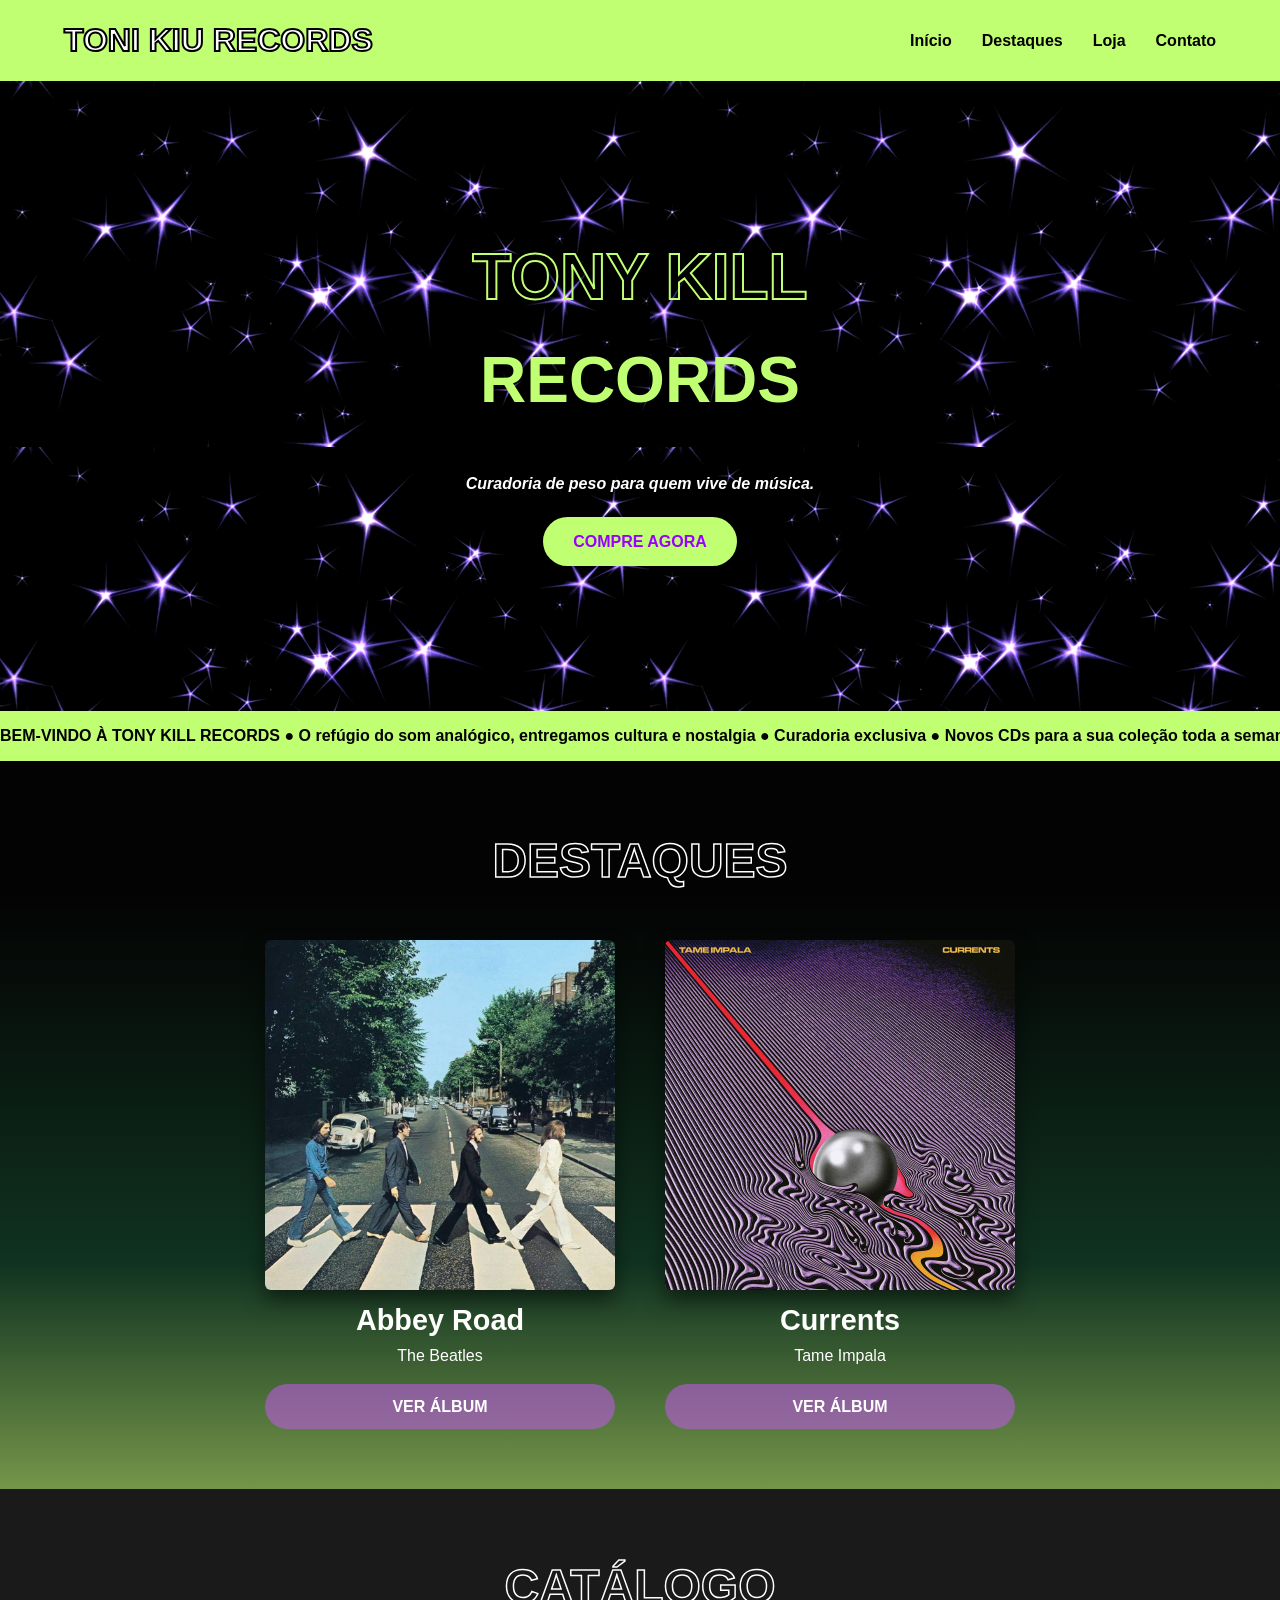
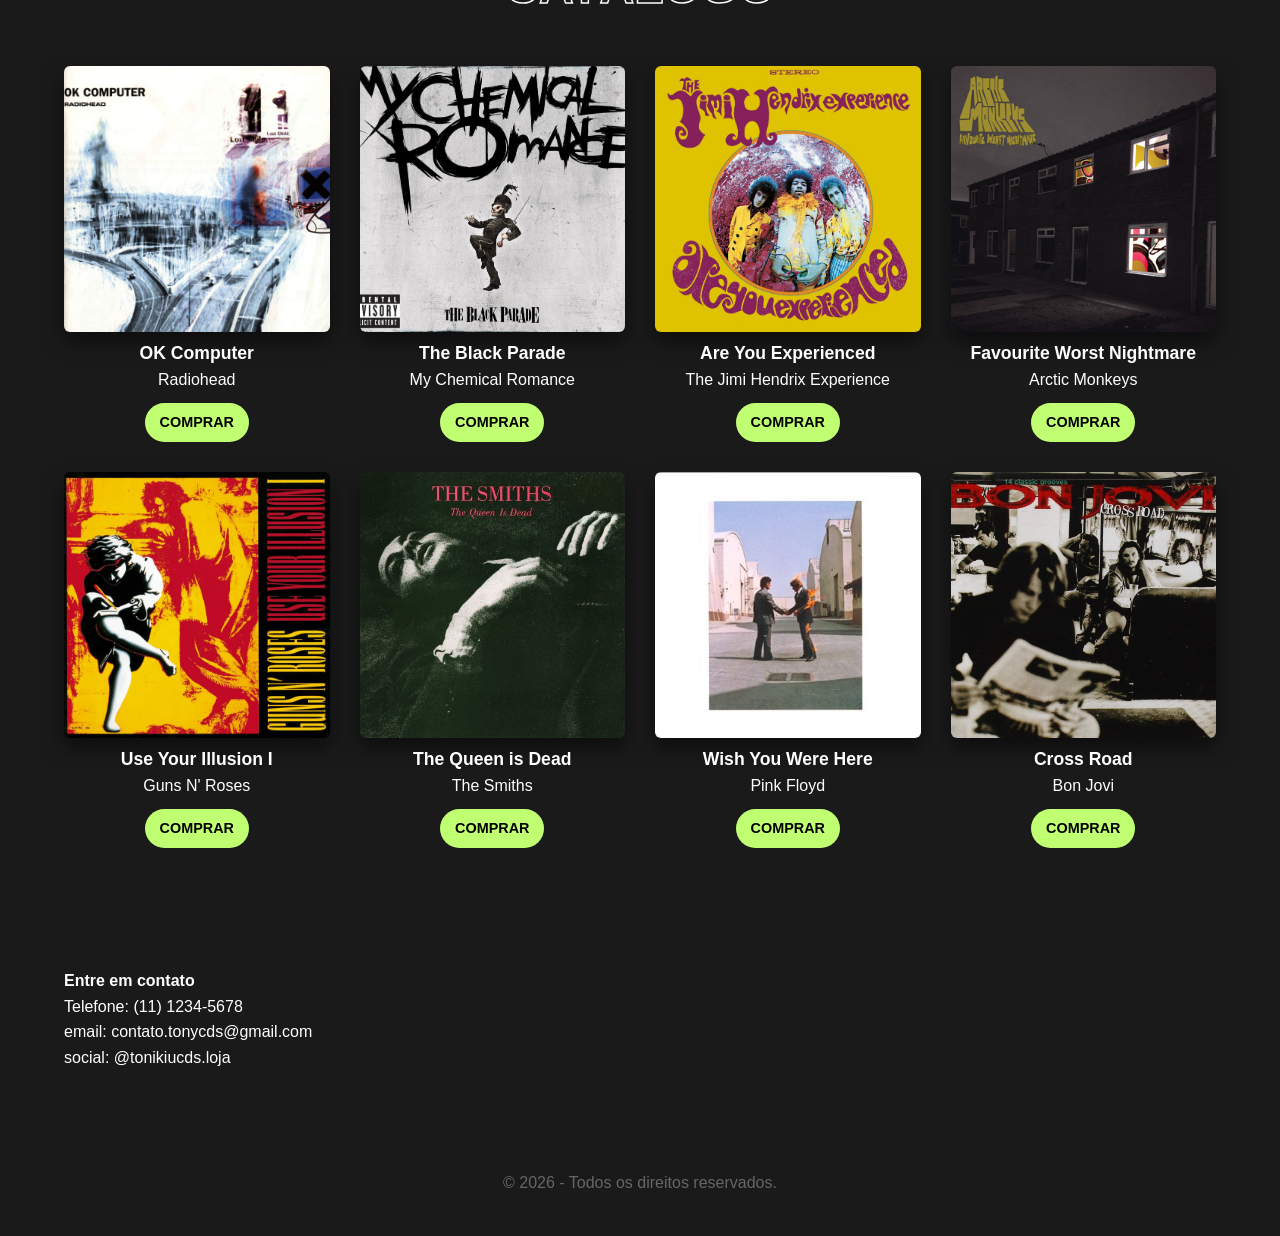
<file: index.html>
<!DOCTYPE html>
<html lang="pt-br">
<head>
    <meta charset="UTF-8">
    <meta name="viewport" content="width=device-width, initial-scale=1.0">
    <link rel="stylesheet" href="style.css">
    <link  rel="produto.html">
    <link rel="icon" type="image/x-icon" href="CD.ico">
    <title>Loja de CDs</title>
</head>
<body>
    <header class="header">
        <div class="logo">
            <h1>Toni Kiu records</h1>
        </div>
        <nav class="menu">
            <ul>
                <li><a href="#">Início</a></li>
                <li><a href="#destaques">Destaques</a></li>
                <li><a href="#catalogo">Loja</a></li>
                <li><a href="#contato">Contato</a></li>
            </ul>
        </nav>
    </header>

    <section class="hero">
        <div class="hero-text">
            <h2 class="hero-title">Tony Kill <br><span>Records</span></h2>
            <p>Curadoria de peso para quem vive de música.</p>
            <a href="#catalogo" class="btn-shop">Compre Agora</a>
        </div>
    </section>

    <div class="marquee-container">
        <div class="marquee-conteudo">
            <span>BEM-VINDO À TONY KILL RECORDS ● O refúgio do som analógico, entregamos cultura e nostalgia ● Curadoria  exclusiva ● Novos CDs para a sua coleção toda a semana ★</span>
            <span>BEM-VINDO À TONY KILL RECORDS ● O refúgio do som analógico, entregamos cultura e nostalgia ● Curadoria  exclusiva ● Novos CDs para a sua coleção toda a semana ★</span>
        </div>
    </div>

    <section id="destaques" class="produtos">
        <h2>Destaques</h2>
        <div class="produto-grid">

            <div class="produto">
                <img src="imagens/abbey-road.jpg" alt="Abbey Road">
                <h3>Abbey Road</h3>
                <p>The Beatles</p>
                <a href="produto.html" class="btn">ver álbum</a>
            </div>

            <div class="produto">
                <img src="imagens/currents.jpg" alt="Currents">
                <h3>Currents</h3>
                <p>Tame Impala</p>
                <a href="produto.html" class="btn">ver álbum</a>
            </div>

        </div>
    </section>
        
    <section id="catalogo" class="catalogo">
        <h2>Catálogo</h2>
        <div class="catalogo-grid">

            <div class="cd">
                <img src="imagens/ok-computer.jpg" alt="OK Computer">
                <h3>OK Computer</h3>
                <p>Radiohead</p>
                <a href="produto.html" class="btn-cd">Comprar</a>
            </div>

            <div class="cd">
                <img src="imagens/mcr.jpg" alt="Black Parade">
                <h3>The Black Parade</h3>
                <p>My Chemical Romance</p>
                <a href="produto.html" class="btn-cd">Comprar</a>
            </div>

            <div class="cd">
                <img src="imagens/hendrix.jpg" alt="Are You Experienced">
                <h3>Are You Experienced</h3>
                <p>The Jimi Hendrix Experience</p>
                <a href="produto.html" class="btn-cd">Comprar</a>
            </div>

            <div class="cd">
                <img src="imagens/am.jpg" alt="Favourite Worst Nightmare">
                <h3>Favourite Worst Nightmare</h3>
                <p>Arctic Monkeys</p>
                <a href="produto.html" class="btn-cd">Comprar</a>
            </div>

            <div class="cd">
                <img src="imagens/guns.jpg" alt="">
                <h3>Use Your Illusion I</h3>
                <p>Guns N' Roses</p>
                <a href="produto.html" class="btn-cd">Comprar</a>
            </div>

            <div class="cd">
                <img src="imagens/the-smiths.jpg" alt="">
                <h3>The Queen is Dead</h3>
                <p>The Smiths</p>
                <a href="produto.html" class="btn-cd">Comprar</a>
            </div>

            <div class="cd">
                <img src="imagens/pink-floyd.jpg" alt="">
                <h3>Wish You Were Here</h3>
                <p>Pink Floyd</p>
                <a href="produto.html" class="btn-cd">Comprar</a>
            </div>

            <div class="cd">
                <img src="imagens/bon-jovi.jpg" alt="">
                <h3>Cross Road</h3>
                <p>Bon Jovi</p>
                <a href="produto.html" class="btn-cd">Comprar</a>
            </div>

        </div>
    </section>

    <section id="contato" class="contato">
        <h4>Entre em contato</h4>
        <p>Telefone: (11) 1234-5678</p>
        <p>email: contato.tonycds@gmail.com</p>
        <p>social: @tonikiucds.loja</p>
    </section>

    <footer>
        <p>&copy; 2026 - Todos os direitos reservados.</p>
    </footer>
</body>
</html>
</file>
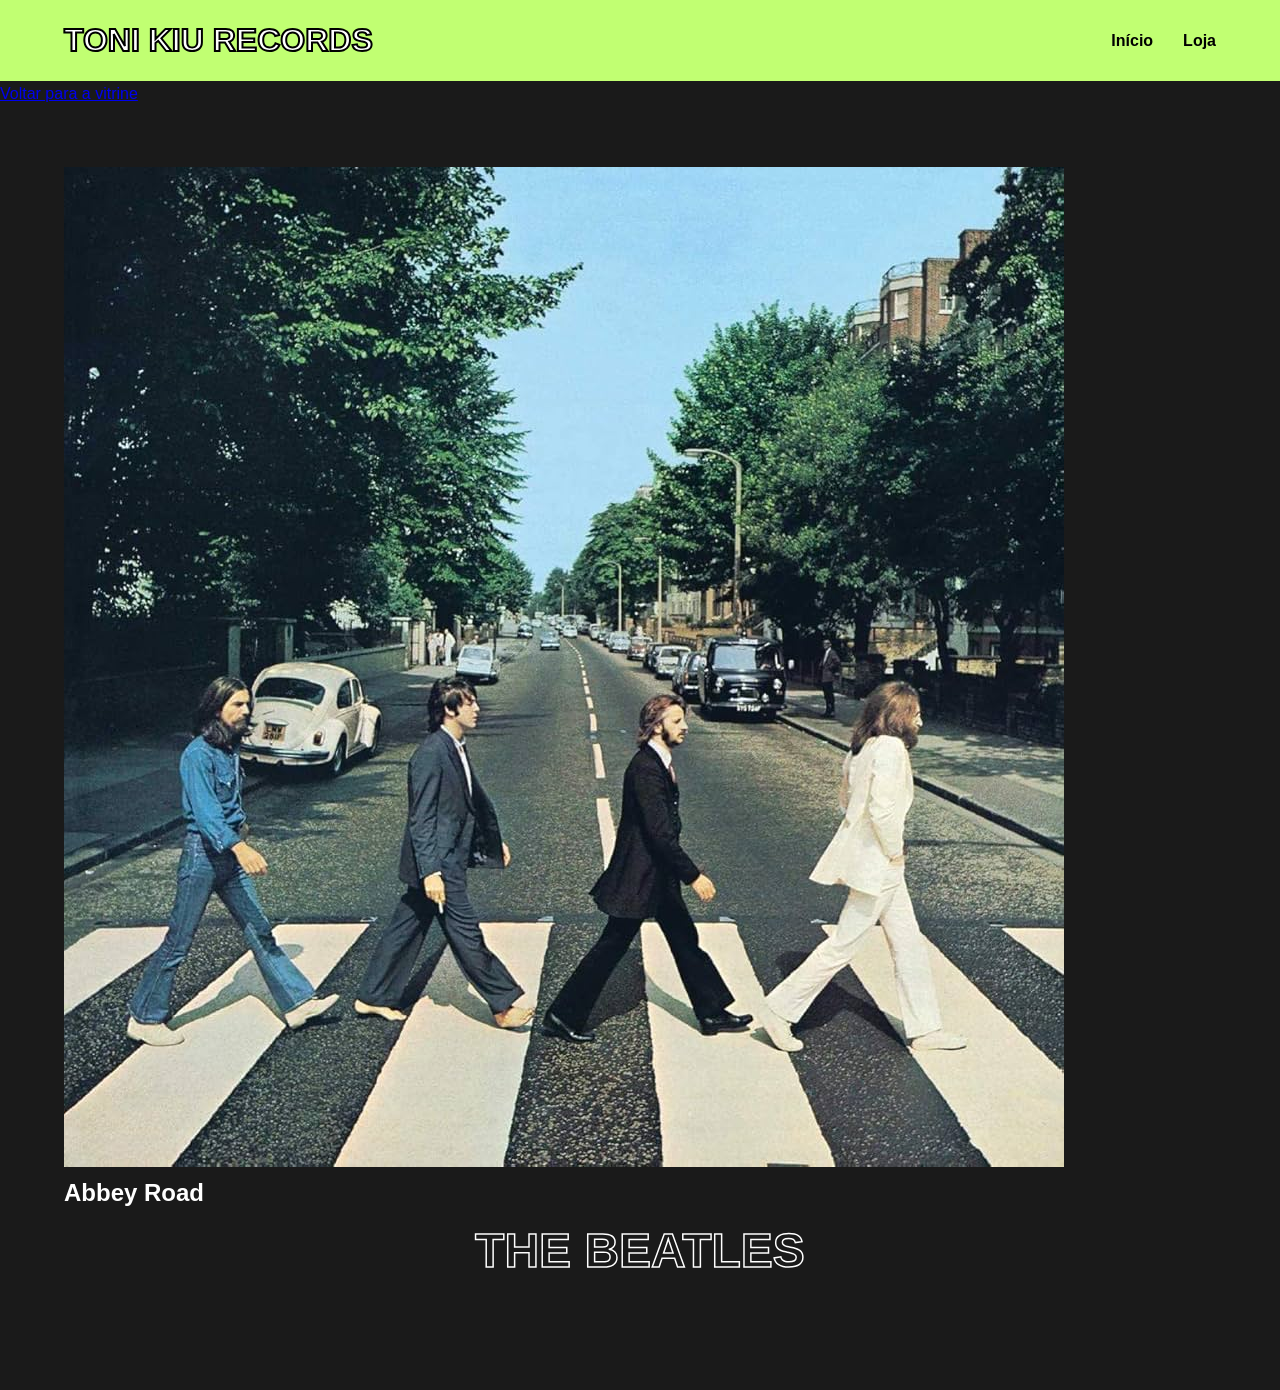
<file: produto.html>
<!DOCTYPE html>
<html lang="pt-br">
<head>
    <meta charset="UTF-8">
    <meta name="viewport" content="width=device-width, initial-scale=1.0">
    <link rel="stylesheet" href="style.css">
    <link rel="icon" type="image/x-icon" href="CD.ico">
    <title>Loja | Produtos</title>
</head>
<body class="pagina-produto">
     <header class="header">
        <div class="logo">
            <h1>Toni Kiu records</h1>
        </div>
        <nav class="menu">
            <ul>
                <li><a href="index.html">Início</a></li>
                <li><a href="index.html#catalogo">Loja</a></li>
            </ul>
        </nav>
    </header>

    <main class="container-venda">
        <div class="voltar">
            <a href="index.html">Voltar para a vitrine</a>
        </div>

        <section class="grid-venda">
            <div class="venda-imagem">
                <img src="imagens/abbey-road.jpg" alt="capa do álbum Abbey Road dos Beatles">
            </div>

            <div class="venda-info">
                <h1 class="titulo-prod">Abbey Road</h1>
                <h2 class="artista-prod">The Beatles</h2>
            </div>

            <div class="preco-container">
                
                
            </div>

        </section>
    </main>
</body>
</html>
</file>
<file: style.css>
/* Reset básico */
* {
    margin: 0;
    padding: 0;
    box-sizing: border-box;
}

body {
    font-family: 'Arial', sans-serif;
    background-color: #1a1a1a;
    color: white;
    line-height: 1.6;
    scroll-behavior: smooth; 
    
}

/*header e menu*/
header {
    display: flex;
    justify-content: space-between;
    align-items: center;
    padding: 15px 5%;
    background-color: #c1ff72;
    position: sticky;
    top: 0;
    z-index: 100;
}

.logo h1 {
    font-size: 2rem;
    color:white; /* cor da letra */
    -webkit-text-stroke: 2px black; /* borda */
    text-transform: uppercase;
}

nav ul {
    list-style: none;
    display: flex;
    gap: 30px;
}


nav ul li a {
    text-decoration: none;
    color: black;
    font-weight: bold;
}


.menu a:hover{
    color: gray;
}

/*hero section*/
.hero {
    height: 70vh;
    background: url('imagens/estrelas.gif') repeat;
    display: flex;
    justify-content: center;
    align-items: center;
    text-align: center;
}

.hero-title{
    font-size: 4rem;
    color: transparent;
    -webkit-text-stroke: 2px #c1ff72;
    text-transform: uppercase;
}

.hero p {
    font-size: 1rem;
    font-weight: bold;
    font-style: italic;
}

.hero-title span{
    color: #c1ff72;
    -webkit-text-stroke: 0;
}

/*marquee*/
.marquee-container{
    background-color: #c1ff72;
    color: black;
    overflow: hidden;
    white-space: nowrap;
    padding: 12px 0;
    font-weight: bold;
    border-bottom: 2px solid black;
}

.marquee-content{
    display: inline-block;
    animation: marquee 25s linear infinite;
}

.marquee-content :hover{
    animation-play-state: paused;
}

@keyframes marquee {
    from { transform: translateX(0);}
    to {transform: translateX(-50%);}
}

/*grids e produtos*/
section { padding: 60px 5%;}

[id="destaques"] {
    background: #C1FF72;
    background: linear-gradient(0deg, rgba(193, 255, 114, 0.54) 0%, rgba(11, 64, 36, 0.65) 31%, rgba(0, 0, 0, 0.88) 81%);
    width: 100%;
}

h2 {
    text-align: center;
    font-size: 3rem;
    -webkit-text-stroke: 1.5px white;
    color: transparent;
    margin-bottom: 40px;
    text-transform: uppercase;
}

/*destaques*/
.produto-grid {
    display: flex;
    justify-content: center;
    gap: 50px;
    flex-wrap: wrap;
}

.produto {
    background: transparent;
    text-align: center;
    width: 350px;
}

.produto h3 { font-size: 1.8rem;}

/*catalogo*/
.catalogo-grid {
    display: grid;
    grid-template-columns: repeat(4, 1fr);
    gap: 30px;
    max-width: 1200px;
    margin: 0 auto;
}

.cd { text-align: center;}

.cd h3 { font-size: 1.1rem; }

/*estilo das imagens*/
.produto img, .cd img{
    width: 100%;
    aspect-ratio: 1/1;
    object-fit: cover;
    border-radius: 6px;
    box-shadow: 0 10px 20px rgba(0, 0, 0, 0.5);
    transition: transform 0.3s ease;
}

.produto img :hover, .cd img :hover { transform: scale(1.05);}

/*botões*/
.btn-shop, .btn, .btn-cd {
    display: inline-block;
    text-decoration: none;
    font-weight: bold;
    text-transform: uppercase;
    border-radius: 30px;
    transition: all 0.3s ease;
    cursor: pointer;
}

.btn-shop {
    background-color: #c1ff72;
    padding: 12px 30px;
    color: #9900ff;
    margin-top: 20px;
}

.btn {
    background-color: rgba(206, 86, 253, 0.5);
    padding: 10px 20px;
    color: white;
    margin-top: 15px;
    width: 100%;
}

.btn-cd {
    background-color: #c1ff72;
    padding: 8px 15px;
    color: black;
    margin-top: 10px;
    font-size: 0.9rem;
}

.btn-shop:hover, .btn-cd:hover {
    background-color: white;
    color: black;
    transform: translateY(-3px);
    box-shadow: 0 5px 15px rgba(193, 255, 114, 0.4);
}

.btn:hover {
    background-color: #d365ff;
    color: white;
}

footer {
    color: #666;
    text-align: center;
    padding: 40px;
}

/*responsividade*/
@media (max-width: 900px) {
    .catalogo-grid
    { grid-template-columns: repeat(2, 1fr); }
    .hero-title { font-size: 2.5rem; }
}
</file>
